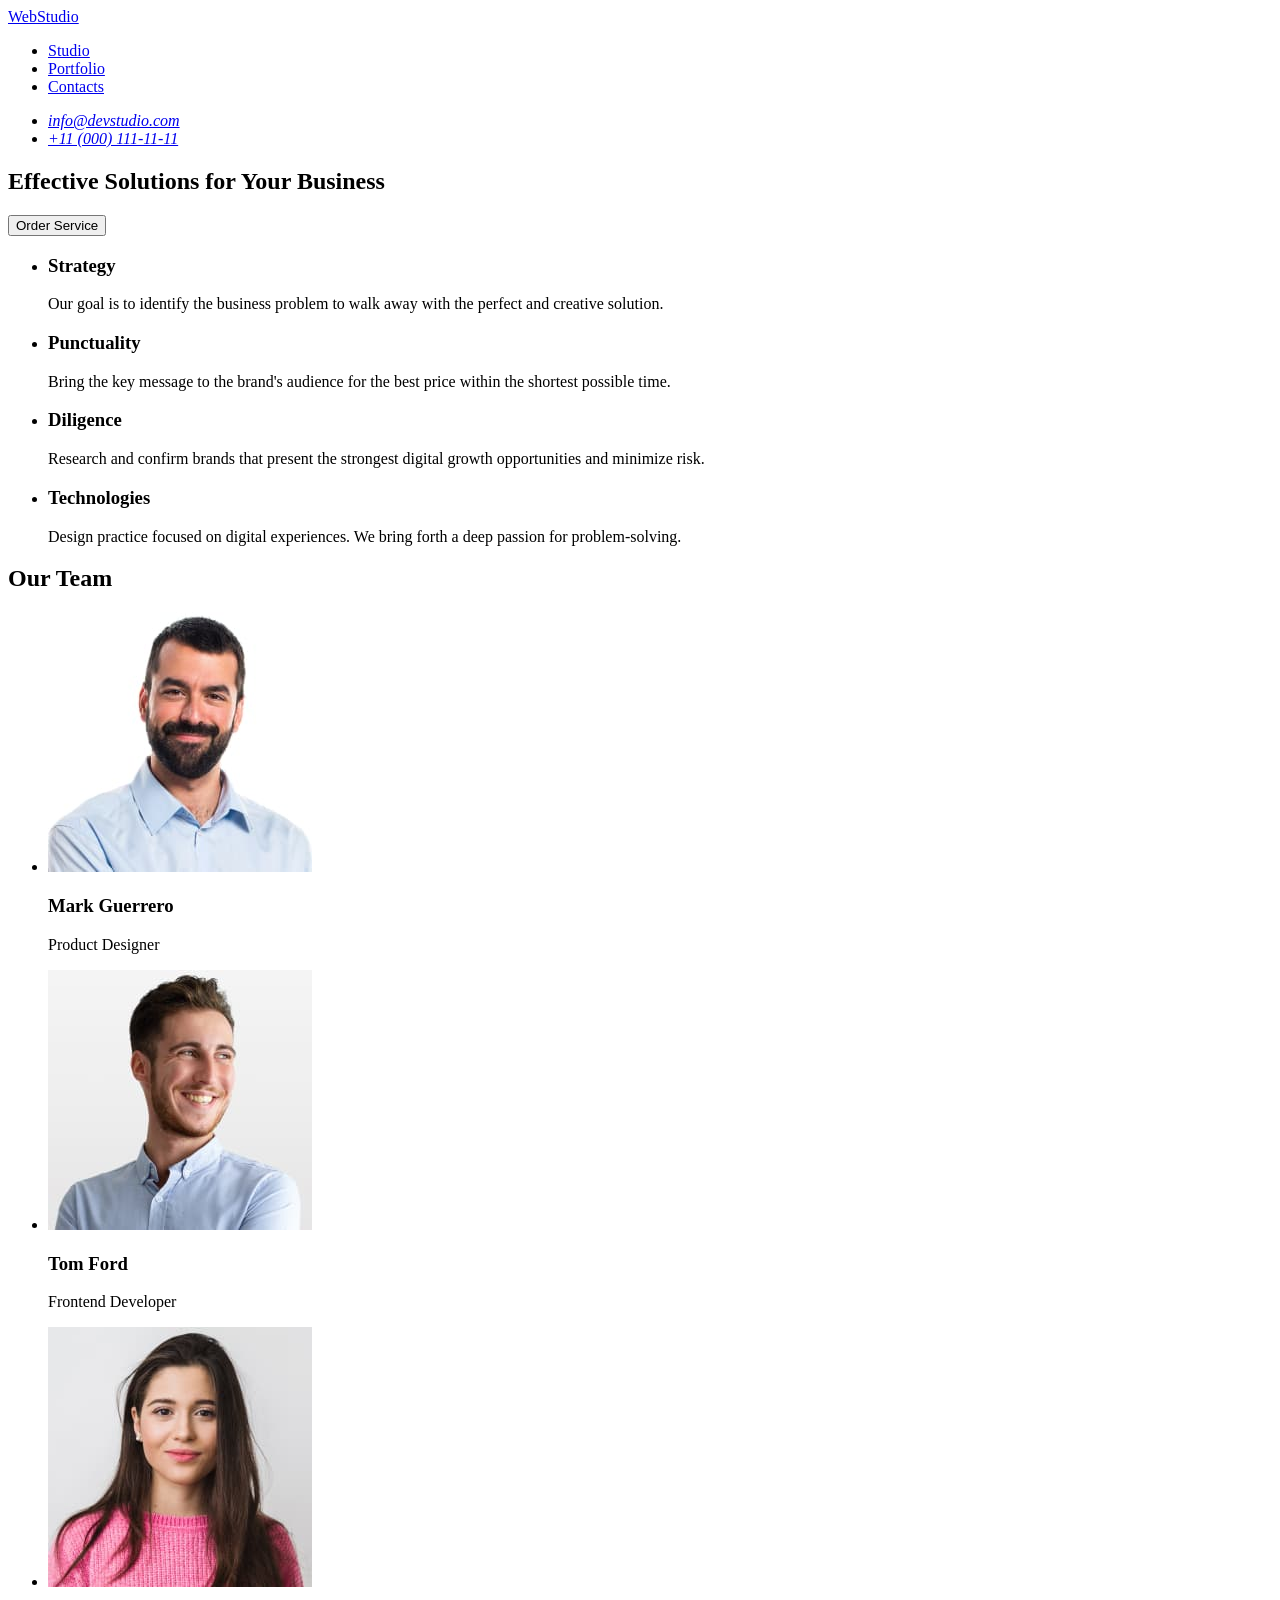
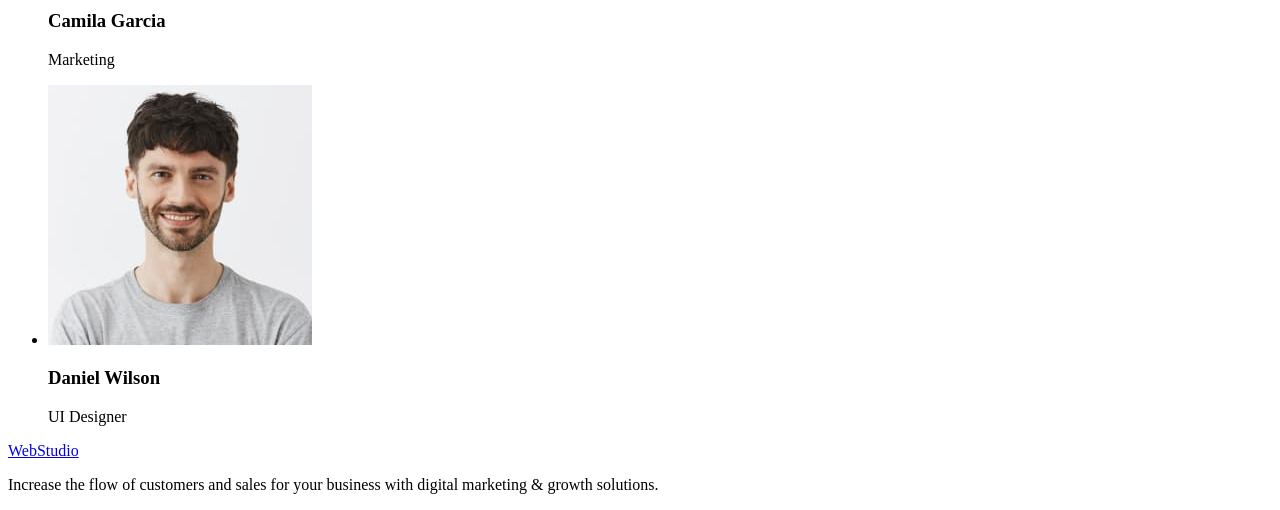
<file: index.html>
<!DOCTYPE html>
<html lang="en">
<head>
    <meta charset="UTF-8">
    <meta http-equiv="X-UA-Compatible" content="IE=edge">
    <meta name="viewport" content="width=device-width, initial-scale=1.0">
    <title>Document</title>
</head>
<body>
    <!-- Header -->
    <header>
        <nav>
            <a href="./index.html">WebStudio</a>
            <ul>
                <li><a href="./index.html">Studio</a></li>
                <li><a href="./portfolio.html">Portfolio</a></li>
                <li><a href="./contacts">Contacts</a></li>
            </ul>
        </nav>
        <address>
            <ul>
                <li><a href="mailto:info@devstudio.com">info@devstudio.com</a></li>
                <li><a href="tel:+110001111111">+11 (000) 111-11-11</a></li>
            </ul>
        </address>
    </header>
    <!-- Main Section -->
    <main>
        <!-- Hero Section -->
        <section>
            <h1>Effective Solutions for Your Business</h1>
            <button type="button">Order Service</button>
        </section>
        <!-- Section 1 -->
        <section>
            <h2 hidden>section1</h2>
            <ul>
                <li>
                    <h3>Strategy</h3>
                    <p>Our goal is to identify the business problem to walk away with the perfect and creative solution.</p>
                </li>
                <li>
                    <h3>Punctuality</h3>
                    <p>Bring the key message to the brand's audience for the best price within the shortest possible time.</p>
                </li>
                <li>
                    <h3>Diligence</h3>
                    <p>Research and confirm brands that present the strongest digital growth opportunities and minimize risk.</p>
                </li>
                <li>
                    <h3>Technologies</h3>
                    <p>Design practice focused on digital experiences. We bring forth a deep passion for problem-solving.</p>
                </li>
            </ul>
        </section>
        <!-- Section 2 -->
        <section>
            <h2>Our Team</h2>
            <ul>
                <li>
                    <img src="./images/photo1.jpg" alt="Photo Mark" width="264">
                    <h3>Mark Guerrero</h3>
                    <p>Product Designer</p>
                </li>
                <li>
                    <img src="./images/photo2.jpg" alt="Photo Tom" width="264">
                    <h3>Tom Ford</h3>
                    <p>Frontend Developer</p>
                </li>
                <li>
                    <img src="./images/photo3.jpg" alt="Photo Camila" width="264">
                    <h3>Camila Garcia</h3>
                    <p>Marketing</p>
                </li>
                <li>
                    <img src="./images/photo4.jpg" alt="Photo Daniel" width="264">
                    <h3>Daniel Wilson</h3>
                    <p>UI Designer</p>
                </li>
            </ul>
        </section>
    </main>
    <!-- Footer -->
    <footer>
        <a href="./index.html">WebStudio</a>
        <p>Increase the flow of customers and sales for your business with digital marketing & growth solutions.</p>
    </footer>
</body>
</html>
</file>
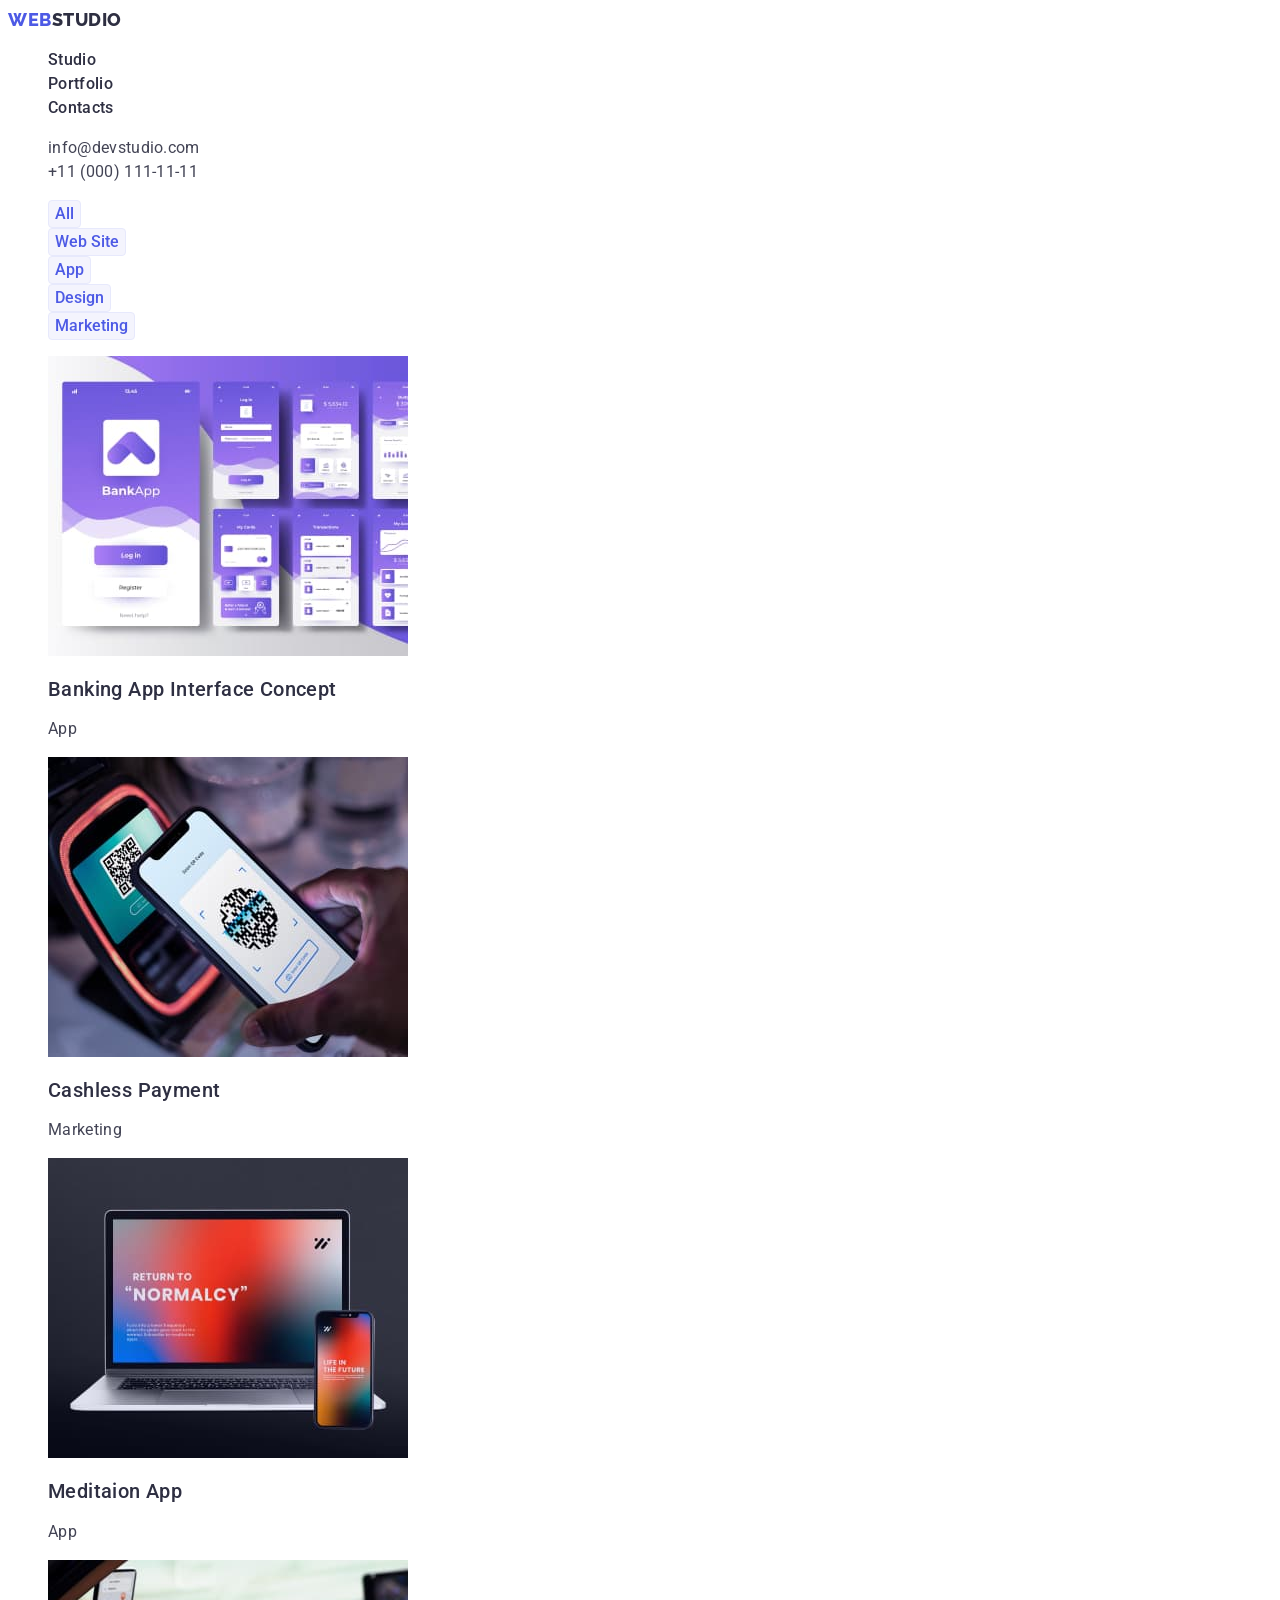
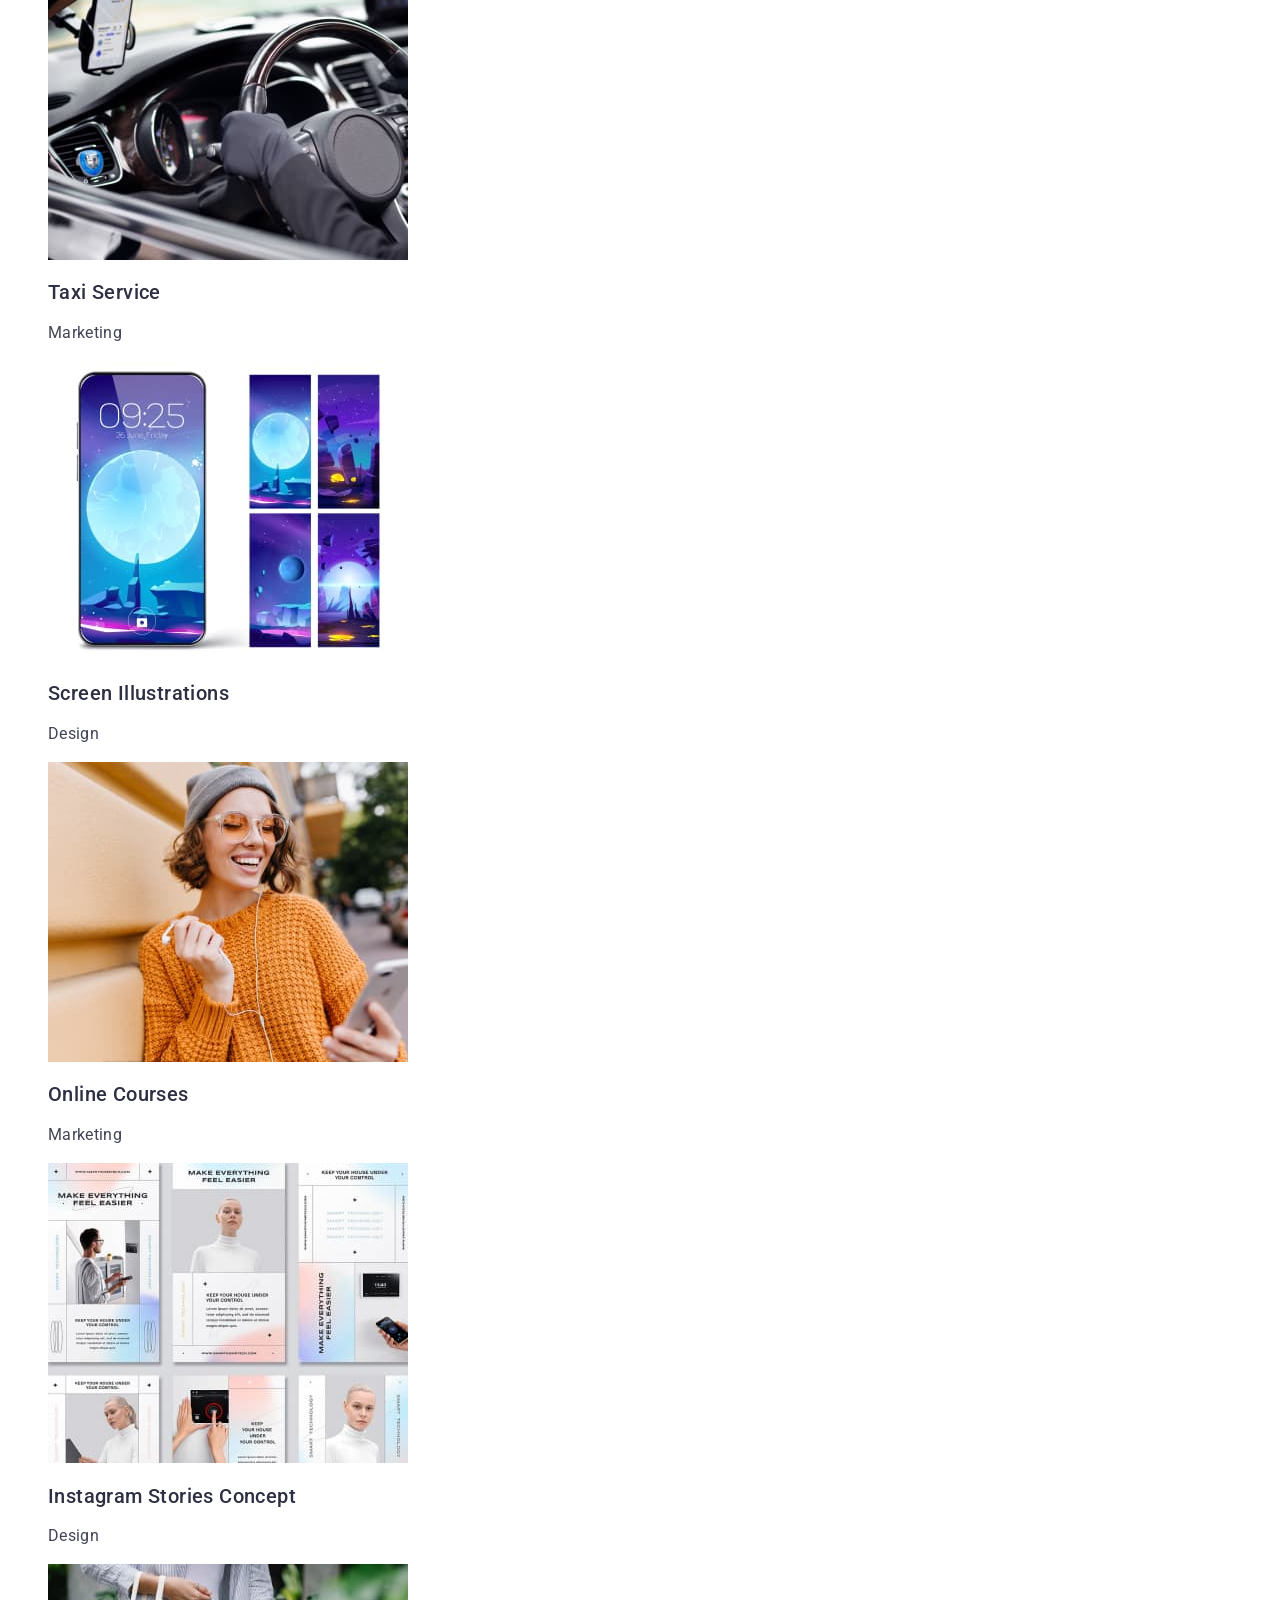
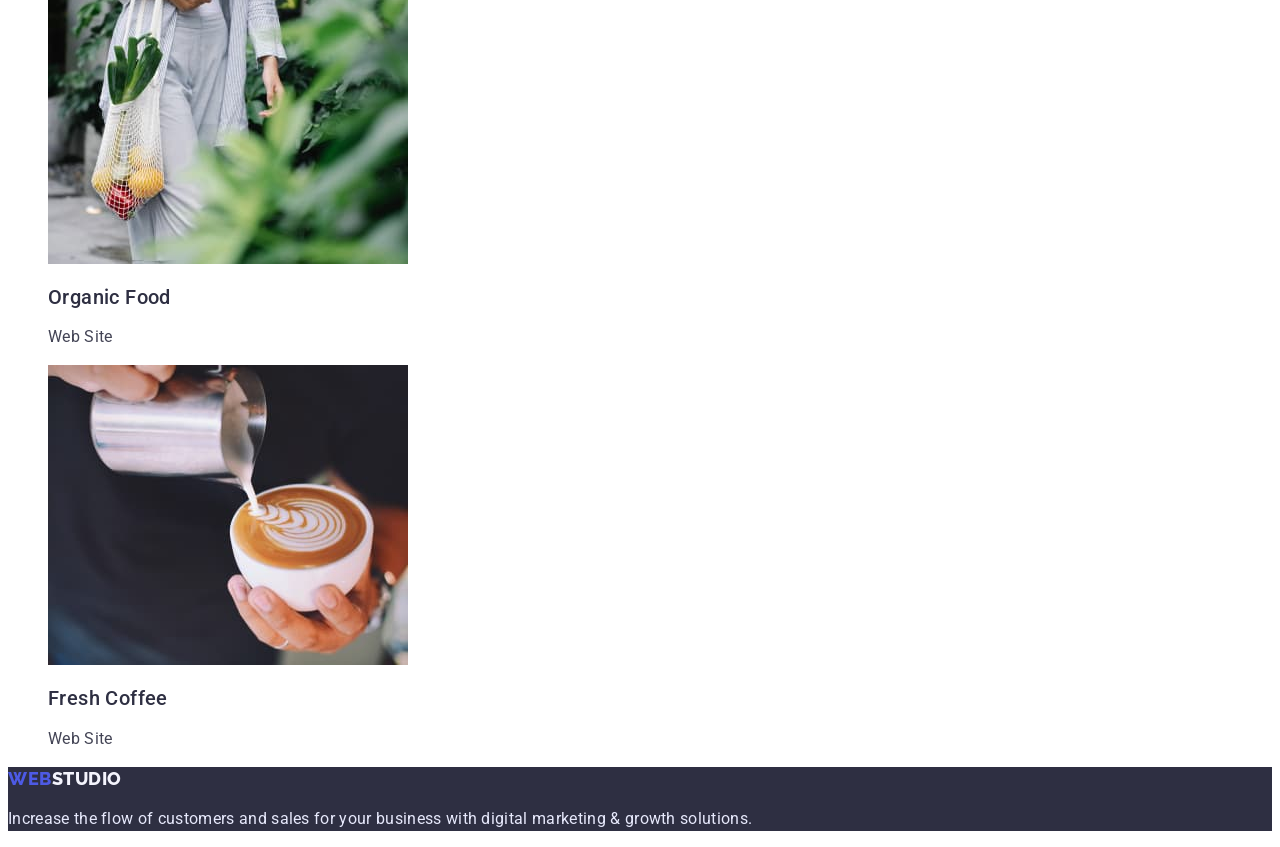
<file: portfolio.html>
<!DOCTYPE html>
<html lang="en">

<head>
    <meta charset="UTF-8">
    <meta http-equiv="X-UA-Compatible" content="IE=edge">
    <meta name="viewport" content="width=device-width, initial-scale=1.0">
    <title>Document</title>
    <link rel="preconnect" href="https://fonts.googleapis.com">
    <link rel="preconnect" href="https://fonts.gstatic.com" crossorigin>
    <link
        href="https://fonts.googleapis.com/css2?family=Raleway:wght@800&family=Roboto:wght@400;500;700;900&display=swap"
        rel="stylesheet">
    <link rel="stylesheet" href="./css/styles.css">
</head>

<body>
    <!-- Header -->
    <header class="header">
        <a class="logo link" href="./index.html">WEB<span class="logo-header">STUDIO</span></a>
        <nav>
            <ul class="nav-menu list">
                <li class="nav-menu-item">
                    <a class="nav-menu-link link" href="./index.html">Studio</a>
                </li>
                <li class="nav-menu-item">
                    <a class="nav-menu-link link active" href="./portfolio.html">Portfolio</a>
                </li>
                <li class="nav-menu-item">
                    <a class="nav-menu-link link" href="./contacts">Contacts</a>
                </li>
            </ul>
        </nav>
        <ul class="contacts-list list">
            <li class="contacts-list-item">
                <a class="mail link" href="mailto:info@devstudio.com">info@devstudio.com</a>
            </li>
            <li class="contacts-list-item">
                <a class="tel link" href="tel:+110001111111">+11 (000) 111-11-11</a>
            </li>
        </ul>
    </header>
    <!-- Projects -->
    <main>
        <section>
            <h1 hidden>Portfolio</h1>
    <!-- Filters -->
            <ul class="filters list">
                <li><button class="filter-btn" type="button">All</button></li>
                <li><button class="filter-btn" type="button">Web Site</button></li>
                <li><button class="filter-btn" type="button">App</button></li>
                <li><button class="filter-btn" type="button">Design</button></li>
                <li><button class="filter-btn" type="button">Marketing</button></li>
            </ul>
    <!-- Cards -->
            <ul class="project-cards list">
                <li class="card">
                    <img src="./images/img1.jpg" alt="card1">
                    <h2 class="card-title">Banking App Interface Concept</h2>
                    <p class="card-text">App</p>
                </li>
                <li class="card">
                    <img src="./images/img2.jpg" alt="card2">
                    <h2 class="card-title">Cashless Payment</h2>
                    <p class="card-text">Marketing</p>
                </li>
                <li class="card">
                    <img src="./images/img3.jpg" alt="card3">
                    <h2 class="card-title">Meditaion App</h2>
                    <p class="card-text">App</p>
                </li>
                <li class="card">
                    <img src="./images/img4.jpg" alt="card4">
                    <h2 class="card-title">Taxi Service</h2>
                    <p class="card-text">Marketing</p>
                </li>
                <li class="card">
                    <img src="./images/img5.jpg" alt="card5">
                    <h2 class="card-title">Screen Illustrations</h2>
                    <p class="card-text">Design</p>
                </li>
                <li class="card">
                    <img src="./images/img6.jpg" alt="card6">
                    <h2 class="card-title">Online Courses</h2>
                    <p class="card-text">Marketing</p>
                </li>
                <li class="card">
                    <img src="./images/img7.jpg" alt="card7">
                    <h2 class="card-title">Instagram Stories Concept</h2>
                    <p class="card-text">Design</p>
                </li>
                <li class="card">
                    <img src="./images/img8.jpg" alt="card8">
                    <h2 class="card-title">Organic Food</h2>
                    <p class="card-text">Web Site</p>
                </li>
                <li class="card">
                    <img src="./images/img9.jpg" alt="card9">
                    <h2 class="card-title">Fresh Coffee</h2>
                    <p class="card-text">Web Site</p>
                </li>
            </ul>
        </section>
    </main>
    <!-- Footer -->
    <footer class="footer">
        <a class="logo link" href="./index.html">WEB<span class="logo-footer">STUDIO</span></a>
        <p class="footer-txt">Increase the flow of customers and sales for your business with digital marketing & growth
            solutions.</p>
    </footer>
</body>

</html>
</file>
<file: css/styles.css>
:root {
    /* ============FONTS================== */
    --primary-font: 'Roboto', sans-serif;
    --secondary-font: 'Raleway', sans-serif;
    /* =============TXT================== */
    --primary-text-color: #2E2F42;
    --secondary-text-color: #434455;
    --cornflower-text-color: #E7E9FC;
    --light-text-color: #F4F4FD;
    /* ==============BG================== */
    --dark-bg-color: #2E2F42;
    --light-bg-color: #F4F4FD;
    --cornflower-bg-color: #E7E9FC;
    /* ============OTHER================= */
    --accent-color: #4D5AE5;
    --white-color: #FFFFFF;
    --active-color: #404BBF;
}

/* ==================COMPONENTS================ */

body {
    font-family: var(--primary-font);
    color: var(--secondary-text-color);
}

.list {
    list-style: none;
}

.link {
    text-decoration: none;
}

.active:visited {
    color: var(--active-color);
}

.hero,
.footer {
    background-color: var(--dark-bg-color)
}

/* ==================/COMPONENTS================ */


/* ==================HEADER==================== */
.logo {
    font-family: var(--secondary-font);
    font-weight: 800;
    font-size: 18px;
    line-height: 1.33;
    display: flex;
    align-items: center;
    letter-spacing: 0.03em;
    text-transform: uppercase;
    color: var(--accent-color);
}

.logo-header {
    color: var(--primary-text-color);
}

.nav-menu-link {
    font-weight: 500;
    font-size: 16px;
    line-height: 1.5;
    letter-spacing: 0.02em;
    color: var(--primary-text-color);
}

.nav-menu-link:hover,
.nav-menu-link:focus {
color: var(--active-color);
}

.mail,
.tel {
    font-size: 16px;
    line-height: 1.5;
    letter-spacing: 0.02em;
    color: var(--secondary-text-color);
}

/* ==================/HEADER==================== */

/* ==================HERO==================== */

.hero-title {
    font-weight: 700;
    font-size: 56px;
    line-height: 1.07;
    /* text-align: center; */
    letter-spacing: 0.02em;
    color: var(--white-color)
}

.btn {
    font-family: inherit;
    font-weight: 500;
    font-size: 16px;
    line-height: 1.5;
    color: var(--white-color);
    background: var(--accent-color);
    box-shadow: 0px 4px 4px rgba(0, 0, 0, 0.15);
    border-radius: 4px;
    cursor: pointer;
}

/* ==================/HERO==================== */

/* ==================FEATURES==================== */

.features-subtitle {
    font-weight: 500;
    font-size: 20px;
    line-height: 1.2;
    letter-spacing: 0.02em;
    color: var(--primary-text-color)
}

.features-item {
    font-size: 16px;
    line-height: 1.5;
    letter-spacing: 0.02em;
}

/* ==================/FEATURES==================== */

/* ==================WORK==================== */

.work-title {
    font-weight: 700;
    font-size: 36px;
    line-height: 40px;
    /* text-align: center; */
    letter-spacing: 0.02em;
    text-transform: capitalize;
    color: var(--primary-text-color);
}

/* ==================/WORK==================== */

/* ==================TEAM==================== */

.team {
    background-color: var(--light-bg-color);
}

.team-title {
    font-weight: 700;
    font-size: 36px;
    line-height: 1.11;
    /* text-align: center; */
    letter-spacing: 0.02em;
    text-transform: capitalize;
    color: var(--primary-text-color);
}

.team-name {
    font-weight: 500;
    font-size: 20px;
    line-height: 1.2;
    /* text-align: center; */
    letter-spacing: 0.02em;
    color: var(--primary-text-color);
}

.team-item {
    font-size: 16px;
    line-height: 1.5;
    /* text-align: center; */
    letter-spacing: 0.02em;
}

.team-card {
    background: var(--white-color);
}
/* ==================/TEAM==================== */

/* ===================PROJECTS================ */

.filter-btn {
    font-family: inherit;
    font-weight: 500;
    font-size: 16px;
    line-height: 1.5;
    color: var(--accent-color);
    background: var(--light-bg-color);
    border: 1px solid var(--cornflower-bg-color);
    border-radius: 4px;
    cursor: pointer;
}

.filter-btn:hover,
.filter-btn:focus,
.filter-btn:visited {
    color: var(--active-color);
}

.card {
    background: var(--white-color);
}

.card-title {
    font-weight: 500;
    font-size: 20px;
    line-height: 1.2;
    /* text-align: center; */
    letter-spacing: 0.02em;
    color: var(--primary-text-color);
}

.card-text {
    font-size: 16px;
    line-height: 1.5;
    /* text-align: center; */
    letter-spacing: 0.02em;
}

/* ==================/PROJECTS================ */

/* ==================FOOTER==================== */

.logo-footer {
    color: var(--light-text-color);
}

.footer-txt {
font-size: 16px;
line-height: 1.5;
letter-spacing: 0.02em;
color: var(--cornflower-text-color);
}

/* ==================/FOOTER==================== */
</file>
